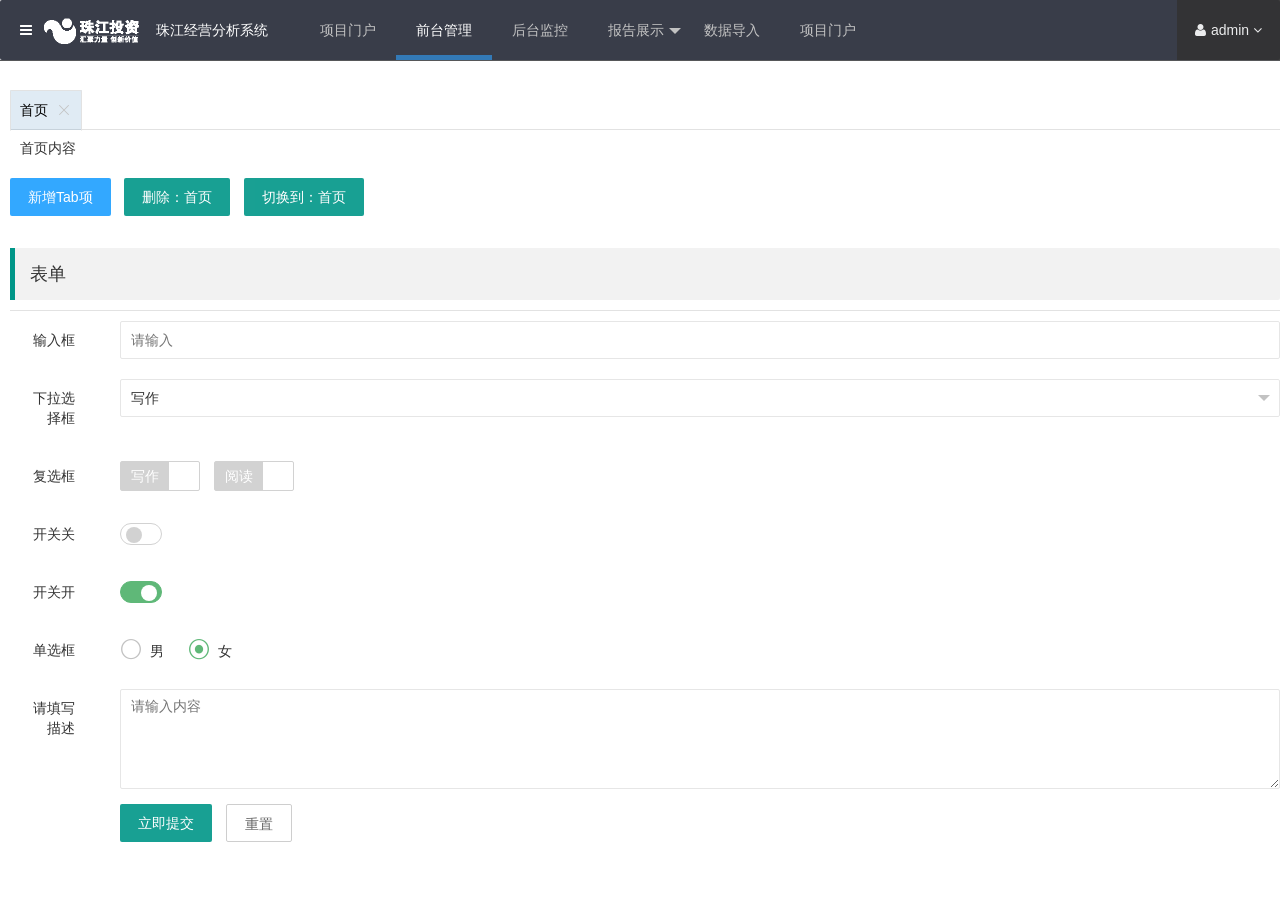
<file: index.html>
<!doctype html>
<html lang="">
  <head>
    <meta charset="utf-8">
    <meta name="description" content="">
    <meta name="viewport" content="width=device-width, initial-scale=1">
    <meta http-equiv="X-UA-Compatible" content="IE=edge">
    <meta name="renderer" content="webkit">
    <title>珠江经营分析系统</title>


    <link rel="stylesheet" href="css/iconfont.css">
    <link rel="stylesheet" href="css/bootstrap.min.css">
    <link rel="stylesheet" href="css/font-awesome.min.css">
    <link rel="stylesheet" href="css/layui.css">

   <!--  ifram通信脚本 -->
    <script src="scripts/layerSilica.js"></script>
    <!-- endbuild -->
    
    <!--[if IE 7]>
   <link rel="stylesheet" href="styles/font-awesome-ie7.min.css">
   <![endif]-->
   <!-- HTML5 shim and Respond.js for IE8 support of HTML5 elements and media queries -->
    <!--[if lt IE 9]>
      <script src="http://cdn.bootcss.com/html5shiv/3.7.0/html5shiv.js"></script>
      <script src="http://cdn.bootcss.com/respond.js/1.4.2/respond.min.js"></script>
    <![endif]-->
    
    <link rel="stylesheet" href="css/main.css">
    <link rel="stylesheet" href="css/style-responsive.css">
    <!-- endbuild -->
  </head>
  <body>
<section id="container">
  <header class="header black-bg">
            <!--logo start-->
            <div class="logo">
                <i class="icon-reorder"></i><img src="./images/logo.png" alt="">
                <span class="logo-info">珠江经营分析系统</span>
            </div>
            <!--logo end-->
            <!-- 主菜单区域 -->
            <div class="main-menu" >
              <ul class="layui-nav" lay-filter="top-nav">
                <li class="layui-nav-item"><a>项目门户</a></li>
                <li class="layui-nav-item layui-this"><a>前台管理</a></li>
                <li class="layui-nav-item"><a>后台监控</a></li>
                <li class="layui-nav-item">
                  <a href="javascript:;">报告展示</a>
                  <dl class="layui-nav-child"> <!-- 二级菜单 -->
                    <dd><a>目录</a></dd>
                    <dd><a>重点工作汇报</a></dd>
                    <dd><a>教医事业部及文化板块经营情况</a></dd>
                  </dl>
                </li>
                <li class="layui-nav-item"><a href="">数据导入</a></li>
                <li class="layui-nav-item"><a href="">项目门户</a></li>
              </ul>
            </div>
            <!-- 头部右侧 -->
            <div class="user-info-dropdown">
              <button type="button" class="layui-btn layui-btn-normal dropdown-toggle" id="dropdownMenu1" data-toggle="dropdown"><i class="icon-user"></i>admin
                  <span class="icon-angle-down"></span>
              </button>
              <ul class="dropdown-menu" role="menu" aria-labelledby="dropdownMenu1">
                  <li role="presentation">
                      <a role="menuitem" tabindex="-1" href="#">修改资料</a>
                  </li>
                  <li role="presentation">
                      <a role="menuitem" tabindex="-1" href="#">退出登陆</a>
                  </li>
              </ul>
            </div>

  </header>
  <aside>


<div class="layui-side layui-bg-black sidebar-menu" data-toleftflag="false">
  <!-- <div class="layui-side-scroll">
      
    <ul class="layui-nav layui-nav-tree site-demo-nav" lay-filter="left-nav">
    <li class="layui-nav-item layui-nav-itemed">
      <a class="javascript:;" href="javascript:;">开发工具<span class="layui-nav-more"></span></a>
      <dl class="layui-nav-child">
        <dd>
          <a href="" data-id="001">调试预览</a>
        </dd>
      </dl>
    </li>
    <li class="layui-nav-item layui-nav-itemed">
      <a class="javascript:;" href="javascript:;">基本元素<span class="layui-nav-more"></span></a>
      
      <dl class="layui-nav-child">
        <dd class="">
          <a href="/" data-id="066" >按钮组</a>
        </dd>
        <dd class="">
          <a data-id="010" href="">表单集合</a>
        </dd>
        <dd class="layui-this">
          <a data-id="0101" >导航与面包屑</a>
        </dd>
        <dd class="">
          <a href="" data-id="011">选项卡</a>
        </dd>
        <dd class="">
          <a href="" data-id="222" data-tagclick="false">进度条</a>
        </dd>
        <dd class="">
          <a href="" data-id="333" data-tagclick="false">折叠面板</a>
        </dd>
        <dd class="">
          <a href="/" data-id="00034">基本表格</a>
        </dd>
        <dd class="">
          <a href="" data-id="00035">简单辅助元素</a>
        </dd>
      </dl>
    </li>
    <li class="layui-nav-item layui-nav-itemed">
      <a class="javascript:;" href="javascript:;">组件示例<span class="layui-nav-more"></span></a>
      <dl class="layui-nav-child">
        <dd class="">
          <a href="" data-id="002">
            <i class="layui-icon" style="top: 3px;"></i><cite>弹出层</cite>
          </a>
        </dd>
         <dd class="">
          <a href="/">
            <i class="layui-icon" style="position: relative; top: 3px;"></i>
            <cite>即时通讯</cite>
          </a>
        </dd>
         <dd class="">
          <a href="/demo/laydate.html" data-id="003">
            <i class="layui-icon" style="top: 1px;"></i><cite>日期时间选择</cite>
          </a>
        </dd>
         <dd class="">
          <a data-id="003">
            <i class="layui-icon"></i><cite>多功能分页</cite>
          </a>
        </dd>
         <dd class="">
          <a href="" data-id="004">
            <i class="layui-icon"></i><cite>模板引擎</cite>
          </a>
        </dd>
         <dd class="">
          <a href="" data-id="005">
            <i class="layui-icon"></i>
            <cite>富文本编辑器</cite>
          </a>
        </dd>
         <dd class="">
          <a href="" data-id="006">
            <i class="layui-icon"></i>
            <cite>文件上传</cite>
          </a>
        </dd>
         <dd class="">
          <a href="" data-id="007">
            <i class="layui-icon"></i>
            <cite>树形菜单</cite>
          </a>
        </dd>
        <dd class="">
          <a href="" data-id="008">
            <i class="layui-icon"></i>
            <cite>工具块</cite>
          </a>
        </dd>
        <dd class="">
          <a href="" data-id="009">
            <i class="layui-icon"></i>
            <cite>流加载</cite>
          </a>
        </dd>
        <dd class="">
          <a href="" data-id="010">
            <i class="layui-icon" style="top: 1px;"></i>
            <cite>代码修饰器</cite>
          </a>
        </dd>
      </dl>
    </li>
    
    <li class="layui-nav-item" style="height: 30px; text-align: center"></li>
       <span class="layui-nav-bar" style="top: 107.5px; height: 0px; opacity: 0;"></span>
     </ul>
   </div> -->
 <iframe src="templates/frame_nav_left.html" frameborder="0" name="nav_left" id="nav_left"></iframe>  
</div>

  </aside>
  <div id="main-content" data-toleftflag="false">
    <div class="wrapper">
      <div class="row">
        <div class="main-chart">
            
            <div class="layui-tab" lay-filter="nav-tab-id" lay-allowclose="true">
              <ul class="layui-tab-title">
                <li class="layui-this" lay-id="11">首页</li>
              </ul>
              <div class="layui-tab-content">
                <div class="layui-tab-item layui-show">首页内容</div>
              </div>
            </div>
            <div class="site-demo-button" style="margin-bottom: 0;">
              <button class="layui-btn site-demo-active layui-btn-normal" data-type="tabAdd">新增Tab项</button>
              <button class="layui-btn site-demo-active " data-type="tabDelete" id="dele_id">删除：首页</button>
              <button class="layui-btn site-demo-active " data-type="tabChange">切换到：首页</button>
            </div>


            <!-- 表单 -->
            <br>
            <br>
            <blockquote class="layui-elem-quote">表单</blockquote>
            <hr>
            <form class="layui-form"> <!-- 提示：如果你不想用form，你可以换成div等任何一个普通元素 -->
              <div class="layui-form-item">
                <label class="layui-form-label">输入框</label>
                <div class="layui-input-block">
                  <input type="text" name="" placeholder="请输入" autocomplete="off" class="layui-input">
                </div>
              </div>
              <div class="layui-form-item">
                <label class="layui-form-label">下拉选择框</label>
                <div class="layui-input-block">
                  <select name="interest" lay-filter="aihao">
                    <option value="0">写作</option>
                    <option value="1">阅读</option>
                  </select>
                </div>
              </div>
              <div class="layui-form-item">
                <label class="layui-form-label">复选框</label>
                <div class="layui-input-block">
                  <input type="checkbox" name="like[write]" title="写作">
                  <input type="checkbox" name="like[read]" title="阅读">
                </div>
              </div>
              <div class="layui-form-item">
                <label class="layui-form-label">开关关</label>
                <div class="layui-input-block">
                  <input type="checkbox" lay-skin="switch">
                </div>
              </div>
              <div class="layui-form-item">
                <label class="layui-form-label">开关开</label>
                <div class="layui-input-block">
                  <input type="checkbox" checked lay-skin="switch">
                </div>
              </div>
              <div class="layui-form-item">
                <label class="layui-form-label">单选框</label>
                <div class="layui-input-block">
                  <input type="radio" name="sex" value="0" title="男">
                  <input type="radio" name="sex" value="1" title="女" checked>
                </div>
              </div>
              <div class="layui-form-item layui-form-text">
                <label class="layui-form-label">请填写描述</label>
                <div class="layui-input-block">
                  <textarea placeholder="请输入内容" class="layui-textarea"></textarea>
                </div>
              </div>
              <div class="layui-form-item">
                <div class="layui-input-block">
                  <button class="layui-btn" lay-submit lay-filter="*">立即提交</button>
                  <button type="reset" class="layui-btn layui-btn-primary">重置</button>
                </div>
              </div>
              <!-- 更多表单结构排版请移步文档左侧【页面元素-表单】一项阅览 -->

                        
        </div>
      </div>
    </div>
  </div>
</section>
  </body>
  <!-- build-->
  <script src="scripts/jquery.min.js"></script>
  <script src="scripts/bootstrap.min.js"></script>
  <script src="./layui.js"></script>
  <!-- <script src="./lay/dest/layui.all.js"></script> -->
  <script src="scripts/main.js"></script>
 
  <!-- build:js scripts/main.js -->
<!--   <script>
    layui.config({
      base: 'lay/modules/' ,//你的模块目录
      debug: true
    }).use('index'); //加载入口
</script>
</file>
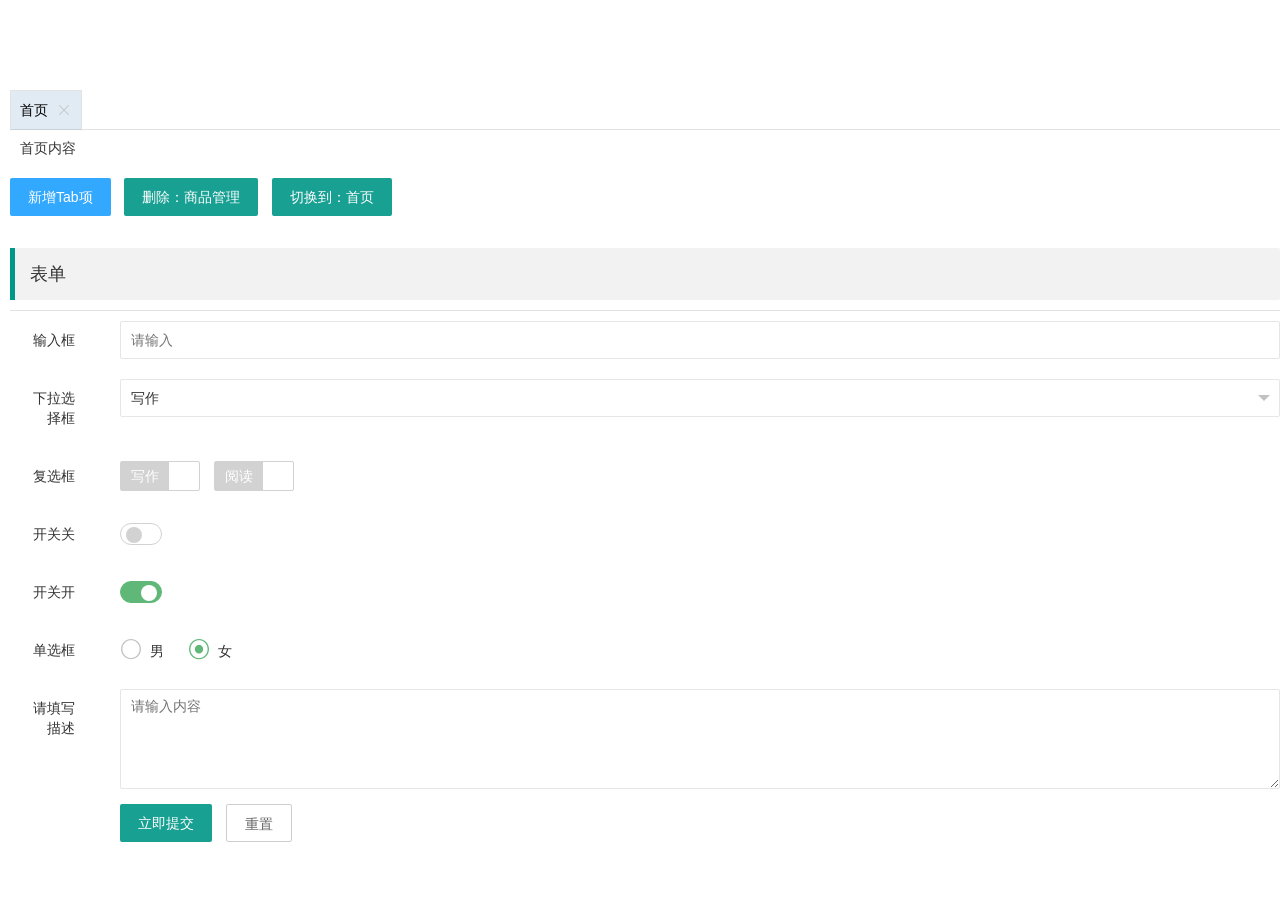
<file: templates/frame_content_right.html>
<!doctype html>
<html lang="">
  <head>
    <meta charset="utf-8">
    <meta name="description" content="">
    <meta name="viewport" content="width=device-width, initial-scale=1">
    <meta http-equiv="X-UA-Compatible" content="IE=edge">
    <meta name="renderer" content="webkit">
    <title>珠江经营分析系统</title>


    <link rel="stylesheet" href="../css/iconfont.css">
    <link rel="stylesheet" href="../css/bootstrap.min.css">
    <link rel="stylesheet" href="../css/font-awesome.min.css">
    <link rel="stylesheet" href="../css/layui.css">
    <!-- endbuild -->
    
    <!--[if IE 7]>
   <link rel="stylesheet" href="styles/font-awesome-ie7.min.css">
   <![endif]-->
   <!-- HTML5 shim and Respond.js for IE8 support of HTML5 elements and media queries -->
    <!--[if lt IE 9]>
      <script src="http://cdn.bootcss.com/html5shiv/3.7.0/html5shiv.js"></script>
      <script src="http://cdn.bootcss.com/respond.js/1.4.2/respond.min.js"></script>
    <![endif]-->
     <link rel="stylesheet" href="../css/style-responsive.css">
    <link rel="stylesheet" href="../css/main.css">
    <!-- endbuild -->
  </head>
  <body>
<div id="main-content">
    <div class="wrapper">
      <div class="row">
        <div class="main-chart">
            
            <div class="layui-tab" lay-filter="nav-tab-id" lay-allowclose="true">
              <ul class="layui-tab-title">
                <li class="layui-this" lay-id="11">首页</li>
              </ul>
              <div class="layui-tab-content">
                <div class="layui-tab-item layui-show">首页内容</div>
              </div>
            </div>
            <div class="site-demo-button" style="margin-bottom: 0;">
              <button class="layui-btn site-demo-active layui-btn-normal" data-type="tabAdd">新增Tab项</button>
              <button class="layui-btn site-demo-active " data-type="tabDelete" id="dele_id">删除：商品管理</button>
              <button class="layui-btn site-demo-active " data-type="tabChange">切换到：首页</button>
            </div>

            <!-- 表单 -->
            <br>
            <br>
            <blockquote class="layui-elem-quote">表单</blockquote>
            <hr>
            <form class="layui-form"> <!-- 提示：如果你不想用form，你可以换成div等任何一个普通元素 -->
              <div class="layui-form-item">
                <label class="layui-form-label">输入框</label>
                <div class="layui-input-block">
                  <input type="text" name="" placeholder="请输入" autocomplete="off" class="layui-input">
                </div>
              </div>
              <div class="layui-form-item">
                <label class="layui-form-label">下拉选择框</label>
                <div class="layui-input-block">
                  <select name="interest" lay-filter="aihao">
                    <option value="0">写作</option>
                    <option value="1">阅读</option>
                  </select>
                </div>
              </div>
              <div class="layui-form-item">
                <label class="layui-form-label">复选框</label>
                <div class="layui-input-block">
                  <input type="checkbox" name="like[write]" title="写作">
                  <input type="checkbox" name="like[read]" title="阅读">
                </div>
              </div>
              <div class="layui-form-item">
                <label class="layui-form-label">开关关</label>
                <div class="layui-input-block">
                  <input type="checkbox" lay-skin="switch">
                </div>
              </div>
              <div class="layui-form-item">
                <label class="layui-form-label">开关开</label>
                <div class="layui-input-block">
                  <input type="checkbox" checked lay-skin="switch">
                </div>
              </div>
              <div class="layui-form-item">
                <label class="layui-form-label">单选框</label>
                <div class="layui-input-block">
                  <input type="radio" name="sex" value="0" title="男">
                  <input type="radio" name="sex" value="1" title="女" checked>
                </div>
              </div>
              <div class="layui-form-item layui-form-text">
                <label class="layui-form-label">请填写描述</label>
                <div class="layui-input-block">
                  <textarea placeholder="请输入内容" class="layui-textarea"></textarea>
                </div>
              </div>
              <div class="layui-form-item">
                <div class="layui-input-block">
                  <button class="layui-btn" lay-submit lay-filter="*">立即提交</button>
                  <button type="reset" class="layui-btn layui-btn-primary">重置</button>
                </div>
              </div>
              <!-- 更多表单结构排版请移步文档左侧【页面元素-表单】一项阅览 -->
            </form>           
        </div>
      </div>
    </div>
  </div>
  </body>
  <!-- build-->
  <script src="../scripts/jquery.min.js"></script>
  <script src="../layui.js"></script>
<script src="../scripts/main.js"></script>
</file>
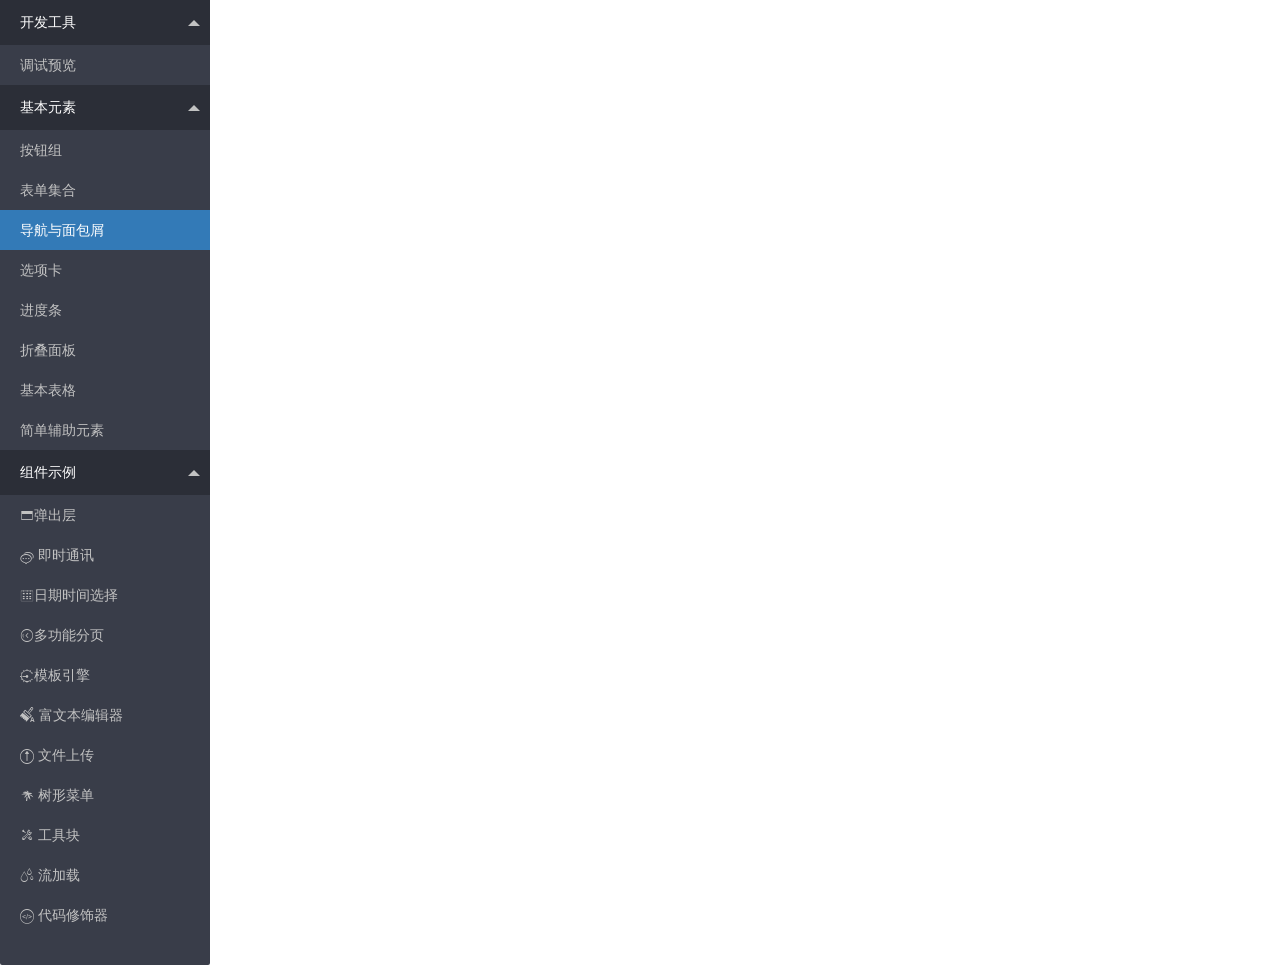
<file: templates/frame_nav_left.html>
<!doctype html>
<html lang="">
  <head>
    <meta charset="utf-8">
    <meta name="description" content="">
    <meta name="viewport" content="width=device-width, initial-scale=1">
    <meta http-equiv="X-UA-Compatible" content="IE=edge">
    <meta name="renderer" content="webkit">
    <title>珠江经营分析系统</title>


    <link rel="stylesheet" href="../css/iconfont.css">
    <link rel="stylesheet" href="../css/bootstrap.min.css">
    <link rel="stylesheet" href="../css/font-awesome.min.css">
    <link rel="stylesheet" href="../css/layui.css">
    <!-- endbuild -->
    
    <!--[if IE 7]>
   <link rel="stylesheet" href="styles/font-awesome-ie7.min.css">
   <![endif]-->
   <!-- HTML5 shim and Respond.js for IE8 support of HTML5 elements and media queries -->
    <!--[if lt IE 9]>
      <script src="http://cdn.bootcss.com/html5shiv/3.7.0/html5shiv.js"></script>
      <script src="http://cdn.bootcss.com/respond.js/1.4.2/respond.min.js"></script>
    <![endif]-->
     <link rel="stylesheet" href="../css/style-responsive.css">
    <link rel="stylesheet" href="../css/main.css">
    <!-- endbuild -->
  </head>
  <body>

    <div class="layui-side-scroll">
      
    <ul class="layui-nav layui-nav-tree site-demo-nav" lay-filter="left-nav">
  
    <li class="layui-nav-item layui-nav-itemed">
      <a class="javascript:;" href="javascript:;">开发工具<span class="layui-nav-more"></span></a>
      <dl class="layui-nav-child">
        <dd>
          <a href="" data-id="001">调试预览</a>
        </dd>
      </dl>
    </li>
  
  <li class="layui-nav-item layui-nav-itemed">
    <a class="javascript:;" href="javascript:;">基本元素<span class="layui-nav-more"></span></a>
    
    <dl class="layui-nav-child">
      <dd class="">
        <a href="" data-id="066" >按钮组</a>
      </dd>
      <dd class="">
        <a data-id="010" href="">表单集合</a>
      </dd>
      <dd class="layui-this">
        <a data-id="0101" >导航与面包屑</a>
      </dd>
      <dd class="">
        <a href="" data-id="011">选项卡</a>
      </dd>
      <dd class="">
        <a href="" data-id="222" data-tagclick="false">进度条</a>
      </dd>
      <dd class="">
        <a href="" data-id="333" data-tagclick="false">折叠面板</a>
      </dd>
      <dd class="">
        <a href="/" data-id="00034">基本表格</a>
      </dd>
      <dd class="">
        <a href="" data-id="00035">简单辅助元素</a>
      </dd>
    </dl>
  </li>
  
  <li class="layui-nav-item layui-nav-itemed">
    <a class="javascript:;" href="javascript:;">组件示例<span class="layui-nav-more"></span></a>
    <dl class="layui-nav-child">
      <dd class="">
        <a href="" data-id="002">
          <i class="layui-icon" style="top: 3px;"></i><cite>弹出层</cite>
        </a>
      </dd>
       <dd class="">
        <a href="/">
          <i class="layui-icon" style="position: relative; top: 3px;"></i>
          <cite>即时通讯</cite>
        </a>
      </dd>
       <dd class="">
        <a href="/demo/laydate.html" data-id="003">
          <i class="layui-icon" style="top: 1px;"></i><cite>日期时间选择</cite>
        </a>
      </dd>
       <dd class="">
        <a data-id="003">
          <i class="layui-icon"></i><cite>多功能分页</cite>
        </a>
      </dd>
       <dd class="">
        <a href="" data-id="004">
          <i class="layui-icon"></i><cite>模板引擎</cite>
        </a>
      </dd>
       <dd class="">
        <a href="" data-id="005">
          <i class="layui-icon"></i>
          <cite>富文本编辑器</cite>
        </a>
      </dd>
       <dd class="">
        <a href="" data-id="006">
          <i class="layui-icon"></i>
          <cite>文件上传</cite>
        </a>
      </dd>
       <dd class="">
        <a href="" data-id="007">
          <i class="layui-icon"></i>
          <cite>树形菜单</cite>
        </a>
      </dd>
      <dd class="">
        <a href="" data-id="008">
          <i class="layui-icon"></i>
          <cite>工具块</cite>
        </a>
      </dd>
      <dd class="">
        <a href="" data-id="009">
          <i class="layui-icon"></i>
          <cite>流加载</cite>
        </a>
      </dd>
      <dd class="">
        <a href="" data-id="010">
          <i class="layui-icon" style="top: 1px;"></i>
          <cite>代码修饰器</cite>
        </a>
      </dd>
    </dl>
  </li>
  
  <li class="layui-nav-item" style="height: 30px; text-align: center"></li>
     <span class="layui-nav-bar" style="top: 107.5px; height: 0px; opacity: 0;"></span>
   </ul>

    </div>


  </body>
  <!-- build-->
  <script src="../layui.js"></script>
  <script src="../lay/dest/layui.all.js"></script>
<!--   <script src="../scripts/main.js"></script> -->
</file>
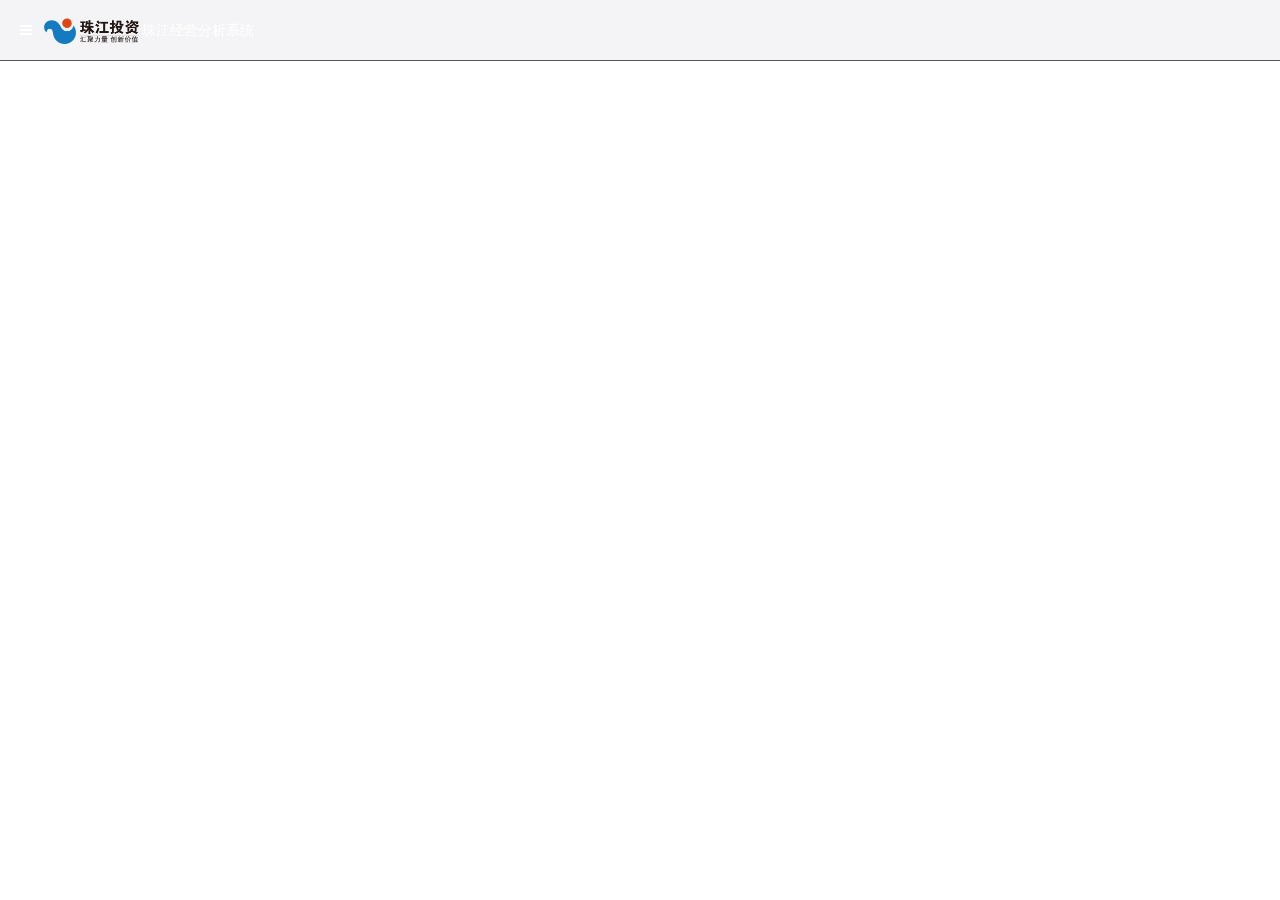
<file: templates/frame_top.html>
<!doctype html>
<html lang="">
  <head>
    <meta charset="utf-8">
    <meta name="description" content="">
    <meta name="viewport" content="width=device-width, initial-scale=1">
    <meta http-equiv="X-UA-Compatible" content="IE=edge">
    <meta name="renderer" content="webkit">
    <title>珠江经营分析系统</title>


    <link rel="stylesheet" href="../css/iconfont.css">
    <link rel="stylesheet" href="../css/bootstrap.min.css">
    <link rel="stylesheet" href="../css/font-awesome.min.css">
    <link rel="stylesheet" href="../css/layui.css">
    <!-- endbuild -->
    
    <!--[if IE 7]>
   <link rel="stylesheet" href="styles/font-awesome-ie7.min.css">
   <![endif]-->
   <!-- HTML5 shim and Respond.js for IE8 support of HTML5 elements and media queries -->
    <!--[if lt IE 9]>
      <script src="http://cdn.bootcss.com/html5shiv/3.7.0/html5shiv.js"></script>
      <script src="http://cdn.bootcss.com/respond.js/1.4.2/respond.min.js"></script>
    <![endif]-->
     <link rel="stylesheet" href="../css/style-responsive.css">
    <link rel="stylesheet" href="../css/main.css">
    <!-- endbuild -->
  </head>
  <body>
<header class="header black-bg">
        <!--logo start-->
        <div class="logo"><i class="icon-reorder"></i><img src="../images/logo.gif" alt=""><span>珠江经营分析系统</span></div>
        <!--logo end-->
</header>
  </body>
  <!-- build-->
  <script src="../scripts/jquery.min.js"></script>
  <script src="../layui.js"></script>
  <!-- <script src="./lay/dest/layui.all.js"></script> -->
  <script src="../scripts/main.js"></script>
</file>
<file: css/iconfont.css>
@font-face {font-family: "iconfont";
  src: url('../font/iconfont.eot?t=1484274216670'); /* IE9*/
  src: url('../font/iconfont.eot?t=1484274216670#iefix') format('embedded-opentype'), /* IE6-IE8 */
  url('../font/iconfont.woff?t=1484274216670') format('woff'), /* chrome, firefox */
  url('../font/iconfont.ttf?t=1484274216670') format('truetype'), /* chrome, firefox, opera, Safari, Android, iOS 4.2+*/
  url('../font/iconfont.svg?t=1484274216670#iconfont') format('svg'); /* iOS 4.1- */
}

.iconfont {
  font-family:"iconfont" !important;
  font-size:16px;
  font-style:normal;
  -webkit-font-smoothing: antialiased;
  -moz-osx-font-smoothing: grayscale;
}

.icon-guanyuabout:before { content: "\e606"; }

.icon-zinvjiaoyu:before { content: "\e6bd"; }

.icon-icon11:before { content: "\e683"; }

.icon-hr:before { content: "\e612"; }

.icon-xinzeng:before { content: "\e6e1"; }

.icon-icon2:before { content: "\e61b"; }

.icon-shanchu:before { content: "\e65d"; }

.icon-txl:before { content: "\e625"; }

.icon-grxx:before { content: "\e61d"; }

.icon-hudongjiaoliu:before { content: "\e605"; }

.icon-xiaoxi:before { content: "\e681"; }

.icon-sousuo:before { content: "\e62d"; }

.icon-wodericheng:before { content: "\e665"; }

.icon-waiqin:before { content: "\e676"; }

.icon-xiugai:before { content: "\e611"; }

.icon-mima:before { content: "\e654"; }

.icon-bangzhu:before { content: "\e62f"; }

.icon-peixunxiangmu:before { content: "\e719"; }

.icon-licai:before { content: "\e652"; }

.icon-wodezhuomian:before { content: "\e62e"; }

.icon-beiwanglu:before { content: "\e626"; }

.icon-jiankang:before { content: "\e616"; }

.icon-chakan:before { content: "\e602"; }

.icon-shixiang:before { content: "\e65a"; }

.icon-iconshenpiliucheng:before { content: "\e656"; }

.icon-suoyoukehu:before { content: "\e6a9"; }

.icon-yingyongzhongxin:before { content: "\e7ca"; }

.icon-xiangmuguanli-copy:before { content: "\e600"; }

.icon-tubiao11:before { content: "\e615"; }

.icon-chakan1:before { content: "\e64c"; }

.icon-wannianli:before { content: "\e69e"; }

.icon-caiwuguanli:before { content: "\e63d"; }

.icon-yunweishenji:before { content: "\e60e"; }

.icon-zhishi:before { content: "\e630"; }

.icon-gongzuo1:before { content: "\e623"; }

.icon-wodexiezuo_intouch:before { content: "\e692"; }

.icon-xiangmuguanli:before { content: "\e610"; }
</file>
<file: css/layui.css>
/** layui-v1.0.9_rls MIT License By http://www.layui.com */
 .layui-laypage a,a{text-decoration:none}.layui-btn,.layui-inline,img{vertical-align:middle}.layui-btn,.layui-unselect{-webkit-user-select:none;-ms-user-select:none;-moz-user-select:none}.layui-btn,.layui-tree li i,.layui-unselect{-moz-user-select:none}blockquote,body,button,dd,div,dl,dt,form,h1,h2,h3,h4,h5,h6,input,li,ol,p,pre,td,textarea,th,ul{margin:0;padding:0;-webkit-tap-highlight-color:rgba(0,0,0,0)}a:active,a:hover{outline:0}img{display:inline-block;border:none}li{list-style:none}table{border-collapse:collapse;border-spacing:0}h1,h2,h3{font-size:14px;font-weight:400}h4,h5,h6{font-size:100%;font-weight:400}button,input,optgroup,option,select,textarea{font-family:inherit;font-size:inherit;font-style:inherit;font-weight:inherit;outline:0}pre{white-space:pre-wrap;white-space:-moz-pre-wrap;white-space:-pre-wrap;white-space:-o-pre-wrap;word-wrap:break-word}::-webkit-scrollbar{width:10px;height:10px}::-webkit-scrollbar-button:vertical{display:none}::-webkit-scrollbar-corner,::-webkit-scrollbar-track{background-color:#e2e2e2}::-webkit-scrollbar-thumb{border-radius:0;background-color:rgba(0,0,0,.3)}::-webkit-scrollbar-thumb:vertical:hover{background-color:rgba(0,0,0,.35)}::-webkit-scrollbar-thumb:vertical:active{background-color:rgba(0,0,0,.38)}@font-face{font-family:layui-icon;src:url(../font/iconfont.eot?v=1.0.9);src:url(../font/iconfont.eot?v=1.0.9#iefix) format('embedded-opentype'),url(../font/iconfont.svg?v=1.0.9#iconfont) format('svg'),url(../font/iconfont.woff?v=1.0.9) format('woff'),url(../font/iconfont.ttf?v=1.0.9) format('truetype')}.layui-icon{font-family:layui-icon!important;font-size:16px;font-style:normal;-webkit-font-smoothing:antialiased;-moz-osx-font-smoothing:grayscale}body{line-height:24px;font:14px Helvetica Neue,Helvetica,PingFang SC,\5FAE\8F6F\96C5\9ED1,Tahoma,Arial,sans-serif}hr{height:1px;margin:10px 0;border:0;background-color:#e2e2e2;clear:both}a{color:#333}a:hover{color:#777}a cite{font-style:normal;*cursor:pointer}.layui-box,.layui-box *{-webkit-box-sizing:content-box!important;-moz-box-sizing:content-box!important;box-sizing:content-box!important}.layui-border-box,.layui-border-box *{-webkit-box-sizing:border-box!important;-moz-box-sizing:border-box!important;box-sizing:border-box!important}.layui-clear{clear:both;*zoom:1}.layui-clear:after{content:'\20';clear:both;*zoom:1;display:block;height:0}.layui-inline{position:relative;display:inline-block;*display:inline;*zoom:1}.layui-edge{position:absolute;width:0;height:0;border-style:dashed;border-color:transparent;overflow:hidden}.layui-elip{text-overflow:ellipsis;overflow:hidden;white-space:nowrap}.layui-disabled,.layui-disabled:hover{color:#d2d2d2!important;cursor:not-allowed!important}.layui-circle{border-radius:100%}.layui-show{display:block!important}.layui-hide{display:none!important}.layui-main{position:relative;width:1140px;margin:0 auto}.layui-header{position:relative;z-index:1000;height:60px}.layui-header a:hover{transition:all .5s;-webkit-transition:all .5s}.layui-side{position:fixed;top:0;bottom:0;z-index:999;width:200px;overflow-x:hidden}.layui-side-scroll{width:220px;height:100%;overflow-x:hidden}.layui-body{position:absolute;left:200px;right:0;top:0;bottom:0;z-index:998;width:auto;overflow:hidden;overflow-y:auto;-webkit-box-sizing:border-box;-moz-box-sizing:border-box;box-sizing:border-box}.layui-layout-admin .layui-header{background-color:#23262E}.layui-layout-admin .layui-side{top:60px;width:200px;overflow-x:hidden}.layui-layout-admin .layui-body{top:60px;bottom:44px}.layui-layout-admin .layui-main{width:auto;margin:0 15px}.layui-layout-admin .layui-footer{position:fixed;left:200px;right:0;bottom:0;height:44px;background-color:#eee}.layui-btn,.layui-input,.layui-select,.layui-textarea,.layui-upload-button{outline:0;-webkit-transition:border-color .3s cubic-bezier(.65,.05,.35,.5);transition:border-color .3s cubic-bezier(.65,.05,.35,.5);-webkit-box-sizing:border-box!important;-moz-box-sizing:border-box!important;box-sizing:border-box!important}.layui-elem-quote{margin-bottom:10px;padding:15px;line-height:22px;border-left:5px solid #009688;border-radius:0 2px 2px 0;background-color:#f2f2f2}.layui-quote-nm{border-color:#e2e2e2;border-style:solid;border-width:1px 1px 1px 5px;background:0 0}.layui-elem-field{margin-bottom:10px;padding:0;border:1px solid #e2e2e2}.layui-elem-field legend{margin-left:20px;padding:0 10px;font-size:20px;font-weight:300}.layui-field-title{margin:10px 0 20px;border:none;border-top:1px solid #e2e2e2}.layui-field-box{padding:10px 15px}.layui-field-title .layui-field-box{padding:10px 0}.layui-progress{position:relative;height:6px;border-radius:20px;background-color:#e2e2e2}.layui-progress-bar{position:absolute;width:0;max-width:100%;height:6px;border-radius:20px;text-align:right;background-color:#5FB878;transition:all .3s;-webkit-transition:all .3s}.layui-progress-big,.layui-progress-big .layui-progress-bar{height:18px;line-height:18px}.layui-progress-text{position:relative;top:-18px;line-height:18px;font-size:12px;color:#666}.layui-progress-big .layui-progress-text{position:static;padding:0 10px;color:#fff}.layui-collapse{border:1px solid #e2e2e2;border-radius:2px}.layui-colla-item{border-top:1px solid #e2e2e2}.layui-colla-item:first-child{border-top:none}.layui-colla-title{position:relative;height:42px;line-height:42px;padding:0 15px 0 35px;color:#333;background-color:#f2f2f2;cursor:pointer}.layui-colla-content{display:none;padding:10px 15px;line-height:22px;border-top:1px solid #e2e2e2;color:#666}.layui-colla-icon{position:absolute;left:15px;top:0;font-size:14px}.layui-bg-red{background-color:#FF5722}.layui-bg-orange{background-color:#F7B824}.layui-bg-green{background-color:#009688}.layui-bg-cyan{background-color:#2F4056}.layui-bg-blue{background-color:#1E9FFF}.layui-bg-black{background-color:#393D49}.layui-bg-gray{background-color:#eee}.layui-word-aux{font-size:12px;color:#999;padding:0 5px}.layui-btn{display:inline-block;height:38px;line-height:38px;padding:0 18px;background-color:#009688;color:#fff;white-space:nowrap;text-align:center;font-size:14px;border:none;border-radius:2px;cursor:pointer;opacity:.9;filter:alpha(opacity=90)}.layui-btn:hover{opacity:.8;filter:alpha(opacity=80);color:#fff}.layui-btn:active{opacity:1;filter:alpha(opacity=100)}.layui-btn+.layui-btn{margin-left:10px}.layui-btn-radius{border-radius:100px}.layui-btn .layui-icon{font-size:18px;vertical-align:bottom}.layui-btn-primary{border:1px solid #C9C9C9;background-color:#fff;color:#555}.layui-btn-primary:hover{border-color:#009688;color:#333}.layui-btn-normal{background-color:#1E9FFF}.layui-btn-warm{background-color:#F7B824}.layui-btn-danger{background-color:#FF5722}.layui-btn-disabled,.layui-btn-disabled:active,.layui-btn-disabled:hover{border:1px solid #e6e6e6;background-color:#FBFBFB;color:#C9C9C9;cursor:not-allowed;opacity:1}.layui-btn-big{height:44px;line-height:44px;padding:0 25px;font-size:16px}.layui-btn-small{height:30px;line-height:30px;padding:0 10px;font-size:12px}.layui-btn-small i{font-size:16px!important}.layui-btn-mini{height:22px;line-height:22px;padding:0 5px;font-size:12px}.layui-btn-mini i{font-size:14px!important}.layui-btn-group{display:inline-block;vertical-align:middle;font-size:0}.layui-btn-group .layui-btn{margin-left:0!important;margin-right:0!important;border-left:1px solid rgba(255,255,255,.5);border-radius:0}.layui-btn-group .layui-btn-primary{border-left:none}.layui-btn-group .layui-btn-primary:hover{border-color:#C9C9C9;color:#009688}.layui-btn-group .layui-btn:first-child{border-left:none;border-radius:2px 0 0 2px}.layui-btn-group .layui-btn-primary:first-child{border-left:1px solid #c9c9c9}.layui-btn-group .layui-btn:last-child{border-radius:0 2px 2px 0}.layui-btn-group .layui-btn+.layui-btn{margin-left:0}.layui-btn-group+.layui-btn-group{margin-left:10px}.layui-input,.layui-select,.layui-textarea{height:38px;line-height:38px;line-height:36px\9;border:1px solid #e6e6e6;background-color:#fff;border-radius:2px}.layui-form-label,.layui-form-mid,.layui-textarea{line-height:20px;position:relative}.layui-input,.layui-textarea{display:block;width:100%;padding-left:10px}.layui-input:hover,.layui-textarea:hover{border-color:#D2D2D2!important}.layui-input:focus,.layui-textarea:focus{border-color:#C9C9C9!important}.layui-textarea{min-height:100px;height:auto;padding:6px 10px;resize:vertical}.layui-select{padding:0 10px}.layui-form input[type=checkbox],.layui-form input[type=radio],.layui-form select{display:none}.layui-form-item{margin-bottom:15px;clear:both;*zoom:1}.layui-form-item:after{content:'\20';clear:both;*zoom:1;display:block;height:0}.layui-form-label{float:left;display:block;padding:9px 15px;width:80px;font-weight:400;text-align:right}.layui-form-item .layui-inline{margin-bottom:5px;margin-right:10px}.layui-input-block,.layui-input-inline{position:relative}.layui-input-block{margin-left:110px;min-height:36px}.layui-input-inline{display:inline-block;vertical-align:middle}.layui-form-item .layui-input-inline{float:left;width:190px;margin-right:10px}.layui-form-text .layui-input-inline{width:auto}.layui-form-mid{float:left;display:block;padding:8px 0;margin-right:10px}.layui-form-danger+.layui-form-select .layui-input,.layui-form-danger:focus{border:1px solid #FF5722!important}.layui-form-select{position:relative}.layui-form-select .layui-input{padding-right:30px;cursor:pointer}.layui-form-select .layui-edge{position:absolute;right:10px;top:50%;margin-top:-3px;cursor:pointer;border-width:6px;border-top-color:#c2c2c2;border-top-style:solid;transition:all .3s;-webkit-transition:all .3s}.layui-form-select dl{display:none;position:absolute;left:0;top:42px;padding:5px 0;z-index:999;min-width:100%;border:1px solid #d2d2d2;max-height:300px;overflow-y:auto;background-color:#fff;border-radius:2px;box-shadow:0 2px 4px rgba(0,0,0,.12);box-sizing:border-box}.layui-form-select dl dd,.layui-form-select dl dt{padding:0 10px;line-height:36px;white-space:nowrap;overflow:hidden;text-overflow:ellipsis}.layui-form-select dl dt{font-size:12px;color:#999}.layui-form-select dl dd{cursor:pointer}.layui-form-select dl dd:hover{background-color:#f2f2f2}.layui-form-select .layui-select-group dd{padding-left:20px}.layui-form-select dl dd.layui-this{background-color:#5FB878;color:#fff}.layui-form-checkbox,.layui-form-select dl dd.layui-disabled{background-color:#fff}.layui-form-selected dl{display:block}.layui-form-checkbox,.layui-form-checkbox *,.layui-form-radio,.layui-form-radio *,.layui-form-switch{display:inline-block;vertical-align:middle}.layui-form-selected .layui-edge{margin-top:-9px;-webkit-transform:rotate(180deg);transform:rotate(180deg);margin-top:-3px\9}:root .layui-form-selected .layui-edge{margin-top:-9px\0/IE9}.layui-select-none{margin:5px 0;text-align:center;color:#999}.layui-select-disabled .layui-disabled{border-color:#eee!important}.layui-select-disabled .layui-edge{border-top-color:#d2d2d2}.layui-form-checkbox{position:relative;height:30px;line-height:28px;margin-right:10px;padding-right:30px;border:1px solid #d2d2d2;cursor:pointer;font-size:0;border-radius:2px;-webkit-transition:.1s linear;transition:.1s linear;box-sizing:border-box!important}.layui-form-checkbox:hover{border:1px solid #c2c2c2}.layui-form-checkbox span{padding:0 10px;height:100%;font-size:14px;background-color:#d2d2d2;color:#fff;overflow:hidden;white-space:nowrap;text-overflow:ellipsis}.layui-form-checkbox:hover span{background-color:#c2c2c2}.layui-form-checkbox i{position:absolute;right:0;width:30px;color:#fff;font-size:20px;text-align:center}.layui-form-checkbox:hover i{color:#c2c2c2}.layui-form-checked,.layui-form-checked:hover{border-color:#5FB878}.layui-form-checked span,.layui-form-checked:hover span{background-color:#5FB878}.layui-form-checked i,.layui-form-checked:hover i{color:#5FB878}.layui-form-item .layui-form-checkbox{margin-top:4px}.layui-form-checkbox[lay-skin=primary]{height:auto!important;line-height:normal!important;border:none!important;margin-right:0;padding-right:0;background:0 0}.layui-form-checkbox[lay-skin=primary] span{float:right;padding-right:15px;line-height:18px;background:0 0;color:#666}.layui-form-checkbox[lay-skin=primary] i{position:relative;top:0;width:16px;line-height:16px;border:1px solid #d2d2d2;font-size:12px;border-radius:2px;background-color:#fff;-webkit-transition:.1s linear;transition:.1s linear}.layui-form-checkbox[lay-skin=primary]:hover i{border-color:#5FB878;color:#fff}.layui-form-checked[lay-skin=primary] i{border-color:#5FB878;background-color:#5FB878;color:#fff}.layui-checkbox-disbaled[lay-skin=primary] span{background:0 0!important}.layui-checkbox-disbaled[lay-skin=primary]:hover i{border-color:#d2d2d2}.layui-form-item .layui-form-checkbox[lay-skin=primary]{margin-top:10px}.layui-form-switch{position:relative;height:22px;line-height:22px;width:42px;padding:0 5px;margin-top:8px;border:1px solid #d2d2d2;border-radius:20px;cursor:pointer;background-color:#fff;-webkit-transition:.1s linear;transition:.1s linear}.layui-form-switch i{position:absolute;left:5px;top:3px;width:16px;height:16px;border-radius:20px;background-color:#d2d2d2;-webkit-transition:.1s linear;transition:.1s linear}.layui-form-switch em{position:absolute;right:5px;top:0;width:25px;padding:0!important;text-align:center!important;color:#999!important;font-style:normal!important;font-size:12px}.layui-form-onswitch{border-color:#5FB878;background-color:#5FB878}.layui-form-onswitch i{left:32px;background-color:#fff}.layui-form-onswitch em{left:5px;right:auto;color:#fff!important}.layui-checkbox-disbaled{border-color:#e2e2e2!important}.layui-checkbox-disbaled span{background-color:#e2e2e2!important}.layui-checkbox-disbaled:hover i{color:#fff!important}.layui-form-radio{line-height:28px;margin:6px 10px 0 0;padding-right:10px;cursor:pointer;font-size:0}.layui-form-radio i{margin-right:8px;font-size:22px;color:#c2c2c2}.layui-form-radio span{font-size:14px}.layui-form-radio i:hover,.layui-form-radioed i{color:#5FB878}.layui-radio-disbaled i{color:#e2e2e2!important}.layui-form-pane .layui-form-label{width:110px;padding:8px 15px;height:38px;line-height:20px;border:1px solid #e6e6e6;border-radius:2px 0 0 2px;text-align:center;background-color:#FBFBFB;overflow:hidden;white-space:nowrap;text-overflow:ellipsis;-webkit-box-sizing:border-box!important;-moz-box-sizing:border-box!important;box-sizing:border-box!important}.layui-form-pane .layui-input-inline{margin-left:-1px}.layui-form-pane .layui-input-block{margin-left:110px;left:-1px}.layui-form-pane .layui-input{border-radius:0 2px 2px 0}.layui-form-pane .layui-form-text .layui-form-label{float:none;width:100%;border-right:1px solid #e6e6e6;border-radius:2px;-webkit-box-sizing:border-box!important;-moz-box-sizing:border-box!important;box-sizing:border-box!important;text-align:left}.layui-laypage button,.layui-laypage input,.layui-nav{-webkit-box-sizing:border-box!important;-moz-box-sizing:border-box!important}.layui-form-pane .layui-form-text .layui-input-inline{display:block;margin:0;top:-1px;clear:both}.layui-form-pane .layui-form-text .layui-input-block{margin:0;left:0;top:-1px}.layui-form-pane .layui-form-text .layui-textarea{min-height:100px;border-radius:0 0 2px 2px}.layui-form-pane .layui-form-checkbox{margin:4px 0 4px 10px}.layui-form-pane .layui-form-radio,.layui-form-pane .layui-form-switch{margin-top:6px;margin-left:10px}.layui-form-pane .layui-form-item[pane]{position:relative;border:1px solid #e6e6e6}.layui-form-pane .layui-form-item[pane] .layui-form-label{position:absolute;left:0;top:0;height:100%;border-width:0 1px 0 0}.layui-form-pane .layui-form-item[pane] .layui-input-inline{margin-left:110px}.layui-layedit{border:1px solid #d2d2d2;border-radius:2px}.layui-layedit-tool{padding:3px 5px;border-bottom:1px solid #e2e2e2;font-size:0}.layedit-tool-fixed{position:fixed;top:0;border-top:1px solid #e2e2e2}.layui-layedit-tool .layedit-tool-mid,.layui-layedit-tool .layui-icon{display:inline-block;vertical-align:middle;text-align:center;font-size:14px}.layui-layedit-tool .layui-icon{position:relative;width:32px;height:30px;line-height:30px;margin:3px 5px;color:#777;cursor:pointer;border-radius:2px}.layui-layedit-tool .layui-icon:hover{color:#393D49}.layui-layedit-tool .layui-icon:active{color:#000}.layui-layedit-tool .layedit-tool-active{background-color:#e2e2e2;color:#000}.layui-layedit-tool .layui-disabled,.layui-layedit-tool .layui-disabled:hover{color:#d2d2d2;cursor:not-allowed}.layui-layedit-tool .layedit-tool-mid{width:1px;height:18px;margin:0 10px;background-color:#d2d2d2}.layedit-tool-html{width:50px!important;font-size:30px!important}.layedit-tool-b,.layedit-tool-code,.layedit-tool-help{font-size:16px!important}.layedit-tool-d,.layedit-tool-face,.layedit-tool-image,.layedit-tool-unlink{font-size:18px!important}.layedit-tool-image input{position:absolute;font-size:0;left:0;top:0;width:100%;height:100%;opacity:.01;filter:Alpha(opacity=1);cursor:pointer}.layui-layedit-iframe iframe{display:block;width:100%}#LAY_layedit_code{overflow:hidden}.layui-table{width:100%;margin:10px 0;background-color:#fff}.layui-table tr{transition:all .3s;-webkit-transition:all .3s}.layui-table thead tr{background-color:#f2f2f2}.layui-table th{text-align:left}.layui-table td,.layui-table th{padding:9px 15px;min-height:20px;line-height:20px;border:1px solid #e2e2e2;font-size:14px}.layui-table tr:hover,.layui-table[lay-even] tr:nth-child(even){background-color:#f8f8f8}.layui-table[lay-skin=line],.layui-table[lay-skin=row]{border:1px solid #e2e2e2}.layui-table[lay-skin=line] td,.layui-table[lay-skin=line] th{border:none;border-bottom:1px solid #e2e2e2}.layui-table[lay-skin=row] td,.layui-table[lay-skin=row] th{border:none;border-right:1px solid #e2e2e2}.layui-table[lay-skin=nob] td,.layui-table[lay-skin=nob] th{border:none}.layui-upload-button{position:relative;display:inline-block;vertical-align:middle;min-width:60px;height:38px;line-height:38px;border:1px solid #DFDFDF;border-radius:2px;overflow:hidden;background-color:#fff;color:#666}.layui-upload-button:hover{border:1px solid #aaa;color:#333}.layui-upload-button:active{border:1px solid #4CAF50;color:#000}.layui-upload-button input,.layui-upload-file{opacity:.01;filter:Alpha(opacity=1);cursor:pointer}.layui-upload-button input{position:absolute;left:0;top:0;z-index:10;font-size:100px;width:100%;height:100%}.layui-upload-icon{display:block;margin:0 15px;text-align:center}.layui-upload-icon i{margin-right:5px;vertical-align:top;font-size:20px;color:#5FB878}.layui-upload-iframe{position:absolute;width:0;height:0;border:0;visibility:hidden}.layui-upload-enter{border:1px solid #009E94;background-color:#009E94;color:#fff;-webkit-transform:scale(1.1);transform:scale(1.1)}.layui-upload-enter .layui-upload-icon,.layui-upload-enter .layui-upload-icon i{color:#fff}.layui-flow-more{margin:10px 0;text-align:center;color:#999;font-size:14px}.layui-flow-more a{height:32px;line-height:32px}.layui-flow-more a *{display:inline-block;vertical-align:top}.layui-flow-more a cite{padding:0 20px;border-radius:3px;background-color:#eee;color:#333;font-style:normal}.layui-flow-more a cite:hover{opacity:.8}.layui-flow-more a i{font-size:30px;color:#737383}.layui-laypage{display:inline-block;*display:inline;*zoom:1;vertical-align:middle;margin:10px 0;font-size:0}.layui-laypage>:first-child,.layui-laypage>:first-child em{border-radius:2px 0 0 2px}.layui-laypage>:last-child,.layui-laypage>:last-child em{border-radius:0 2px 2px 0}.layui-laypage a,.layui-laypage span{display:inline-block;*display:inline;*zoom:1;vertical-align:middle;padding:0 15px;border:1px solid #e2e2e2;height:28px;line-height:28px;margin:0 -1px 5px 0;background-color:#fff;color:#333;font-size:12px}.layui-laypage em{font-style:normal}.layui-laypage span{color:#999;font-weight:700}.layui-laypage .layui-laypage-curr{position:relative}.layui-laypage .layui-laypage-curr em{position:relative;color:#fff;font-weight:400}.layui-laypage .layui-laypage-curr .layui-laypage-em{position:absolute;left:-1px;top:-1px;padding:1px;width:100%;height:100%;background-color:#009688}.layui-laypage-em{border-radius:2px}.layui-laypage-next em,.layui-laypage-prev em{font-family:Sim sun;font-size:16px}.layui-laypage .layui-laypage-total{height:30px;line-height:30px;margin-left:1px;border:none;font-weight:400}.layui-laypage button,.layui-laypage input{height:30px;line-height:30px;border:1px solid #e2e2e2;border-radius:2px;vertical-align:top;background-color:#fff;box-sizing:border-box!important}.layui-laypage input{width:50px;margin:0 5px;text-align:center}.layui-laypage button{margin-left:5px;padding:0 15px;cursor:pointer}.layui-code{position:relative;margin:10px 0;padding:15px;line-height:20px;border:1px solid #ddd;border-left-width:6px;background-color:#F2F2F2;color:#333;font-family:Courier New;font-size:12px}.layui-tree{line-height:26px}.layui-tree li{text-overflow:ellipsis;overflow:hidden;white-space:nowrap}.layui-tree li .layui-tree-spread,.layui-tree li a{display:inline-block;vertical-align:top;height:26px;*display:inline;*zoom:1;cursor:pointer}.layui-tree li a{font-size:0}.layui-tree li a i{font-size:16px}.layui-tree li a cite{padding:0 6px;font-size:14px;font-style:normal}.layui-tree li i{padding-left:6px;color:#333}.layui-tree li .layui-tree-check{font-size:13px}.layui-tree li .layui-tree-check:hover{color:#009E94}.layui-tree li ul{display:none;margin-left:20px}.layui-tree li .layui-tree-enter{line-height:24px;border:1px dotted #000}.layui-tree-drag{display:none;position:absolute;left:-666px;top:-666px;background-color:#f2f2f2;padding:5px 10px;border:1px dotted #000;white-space:nowrap}.layui-tree-drag i{padding-right:5px}.layui-nav{position:relative;padding:0 20px;background-color:#393D49;color:#c2c2c2;border-radius:2px;font-size:0;box-sizing:border-box!important}.layui-nav *{font-size:14px}.layui-nav .layui-nav-item{position:relative;display:inline-block;*display:inline;*zoom:1;vertical-align:middle;line-height:60px}.layui-nav .layui-nav-item a{display:block;padding:0 20px;color:#c2c2c2;transition:all .3s;-webkit-transition:all .3s}.layui-nav .layui-this:after,.layui-nav-bar,.layui-nav-tree .layui-nav-itemed:after{position:absolute;left:0;top:0;width:0;height:5px;background-color:#5FB878;transition:all .2s;-webkit-transition:all .2s}.layui-nav-bar{z-index:1000}.layui-nav .layui-nav-item a:hover,.layui-nav .layui-this a{color:#fff}.layui-nav .layui-this:after{content:'';top:auto;bottom:0;width:100%}.layui-nav .layui-nav-more{content:'';width:0;height:0;border-style:solid dashed dashed;border-color:#c2c2c2 transparent transparent;overflow:hidden;cursor:pointer;transition:all .2s;-webkit-transition:all .2s;position:absolute;top:28px;right:3px;border-width:6px}.layui-nav .layui-nav-mored,.layui-nav-itemed .layui-nav-more{top:22px;border-style:dashed dashed solid;border-color:transparent transparent #c2c2c2}.layui-nav-child{display:none;position:absolute;left:0;top:65px;min-width:100%;line-height:36px;padding:5px 0;box-shadow:0 2px 4px rgba(0,0,0,.12);border:1px solid #d2d2d2;background-color:#fff;z-index:100;border-radius:2px;white-space:nowrap}.layui-nav .layui-nav-child a{color:#333}.layui-nav .layui-nav-child a:hover{background-color:#f2f2f2;color:#333}.layui-nav-child dd{position:relative}.layui-nav-child dd.layui-this{background-color:#5FB878;color:#fff}.layui-nav-child dd.layui-this a{color:#fff}.layui-nav-child dd.layui-this:after{display:none}.layui-nav-tree{width:200px;padding:0}.layui-nav-tree .layui-nav-item{display:block;width:100%;line-height:45px}.layui-nav-tree .layui-nav-item a{height:45px;text-overflow:ellipsis;overflow:hidden;white-space:nowrap}.layui-nav-tree .layui-nav-item a:hover{background-color:#4E5465}.layui-nav-tree .layui-nav-child dd.layui-this,.layui-nav-tree .layui-this,.layui-nav-tree .layui-this>a,.layui-nav-tree .layui-this>a:hover{background-color:#009688;color:#fff}.layui-nav-tree .layui-this:after{display:none}.layui-nav-itemed>a,.layui-nav-tree .layui-nav-title a,.layui-nav-tree .layui-nav-title a:hover{background-color:#2B2E37!important;color:#fff!important}.layui-nav-tree .layui-nav-bar{width:5px;height:0;background-color:#009688}.layui-nav-tree .layui-nav-child{position:relative;z-index:0;top:0;border:none;box-shadow:none}.layui-nav-tree .layui-nav-child a{height:40px;line-height:40px;color:#c2c2c2}.layui-nav-tree .layui-nav-child,.layui-nav-tree .layui-nav-child a:hover{background:0 0;color:#fff}.layui-nav-tree .layui-nav-more{top:20px;right:10px}.layui-nav-itemed .layui-nav-more{top:14px}.layui-nav-itemed .layui-nav-child{display:block;padding:0}.layui-nav-side{position:fixed;top:0;bottom:0;left:0;overflow-x:hidden;z-index:999}.layui-breadcrumb{visibility:hidden;font-size:0}.layui-breadcrumb a{padding-right:8px;line-height:22px;font-size:14px;color:#333!important}.layui-breadcrumb a:hover{color:#01AAED!important}.layui-breadcrumb a cite,.layui-breadcrumb a span{color:#666;cursor:text;font-style:normal}.layui-breadcrumb a span{padding-left:8px;font-family:Sim sun}.layui-tab{margin:10px 0;text-align:left!important}.layui-fixbar li,.layui-tab-bar,.layui-tab-title li,.layui-util-face ul li{cursor:pointer;text-align:center}.layui-tab[overflow]>.layui-tab-title{overflow:hidden}.layui-tab-title{position:relative;left:0;height:40px;white-space:nowrap;font-size:0;border-bottom:1px solid #e2e2e2;transition:all .2s;-webkit-transition:all .2s}.layui-tab-title li{display:inline-block;*display:inline;*zoom:1;vertical-align:middle;font-size:14px;transition:all .2s;-webkit-transition:all .2s;position:relative;line-height:40px;min-width:65px;padding:0 10px}.layui-tab-title li a{display:block}.layui-tab-title .layui-this{color:#000}.layui-tab-title .layui-this:after{position:absolute;left:0;top:0;content:'';width:100%;height:41px;border:1px solid #e2e2e2;border-bottom-color:#fff;border-radius:2px 2px 0 0;-webkit-box-sizing:border-box!important;-moz-box-sizing:border-box!important;box-sizing:border-box!important;pointer-events:none}.layui-tab-bar{position:absolute;right:0;top:0;z-index:10;width:30px;height:39px;line-height:39px;border:1px solid #e2e2e2;border-radius:2px;background-color:#fff}.layui-tab-bar .layui-icon{position:relative;display:inline-block;top:3px;transition:all .3s;-webkit-transition:all .3s}.layui-tab-item,.layui-util-face .layui-layer-TipsG{display:none}.layui-tab-more{padding-right:30px;height:auto;white-space:normal}.layui-tab-more li.layui-this:after{border-bottom-color:#e2e2e2;border-radius:2px}.layui-tab-more .layui-tab-bar .layui-icon{top:-2px;top:3px\9;-webkit-transform:rotate(180deg);transform:rotate(180deg)}:root .layui-tab-more .layui-tab-bar .layui-icon{top:-2px\0/IE9}.layui-tab-content{padding:10px}.layui-tab-title li .layui-tab-close{position:relative;margin-left:8px;top:1px;color:#c2c2c2;transition:all .2s;-webkit-transition:all .2s}.layui-tab-title li .layui-tab-close:hover{border-radius:2px;background-color:#FF5722;color:#fff}.layui-tab-brief>.layui-tab-title .layui-this{color:#009688}.layui-tab-brief>.layui-tab-more li.layui-this:after,.layui-tab-brief>.layui-tab-title .layui-this:after{border:none;border-radius:0;border-bottom:3px solid #5FB878}.layui-tab-brief[overflow]>.layui-tab-title .layui-this:after{top:-1px}.layui-tab-card{border:1px solid #e2e2e2;border-radius:2px;box-shadow:0 2px 5px 0 rgba(0,0,0,.1)}.layui-tab-card>.layui-tab-title{background-color:#f2f2f2}.layui-tab-card>.layui-tab-title li{margin-right:-1px;margin-left:-1px}.layui-tab-card>.layui-tab-title .layui-this{background-color:#fff}.layui-tab-card>.layui-tab-title .layui-this:after{border-top:none;border-width:1px;border-bottom-color:#fff}.layui-tab-card>.layui-tab-title .layui-tab-bar{height:40px;line-height:40px;border-radius:0;border-top:none;border-right:none}.layui-tab-card>.layui-tab-more .layui-this{background:0 0;color:#5FB878}.layui-tab-card>.layui-tab-more .layui-this:after{border:none}.layui-fixbar{position:fixed;right:15px;bottom:15px;z-index:9999}.layui-fixbar li{width:50px;height:50px;line-height:50px;margin-bottom:1px;font-size:30px;background-color:#9F9F9F;color:#fff;border-radius:2px;opacity:.95}.layui-fixbar li:hover{opacity:.85}.layui-fixbar li:active{opacity:1}.layui-fixbar .layui-fixbar-top{display:none;font-size:40px}body .layui-util-face{border:none;background:0 0}body .layui-util-face .layui-layer-content{padding:0;background-color:#fff;color:#666;box-shadow:none}.layui-util-face ul{position:relative;width:372px;padding:10px;border:1px solid #D9D9D9;background-color:#fff;box-shadow:0 0 20px rgba(0,0,0,.2)}.layui-util-face ul li{float:left;border:1px solid #e8e8e8;height:22px;width:26px;overflow:hidden;margin:-1px 0 0 -1px;padding:4px 2px}.layui-util-face ul li:hover{position:relative;z-index:2;border:1px solid #eb7350;background:#fff9ec}.layui-anim{-webkit-animation-duration:.3s;animation-duration:.3s;-webkit-animation-fill-mode:both;animation-fill-mode:both}.layui-anim-loop{-webkit-animation-iteration-count:infinite;animation-iteration-count:infinite}@-webkit-keyframes layui-rotate{from{-webkit-transform:rotate(0)}to{-webkit-transform:rotate(360deg)}}@keyframes layui-rotate{from{transform:rotate(0)}to{transform:rotate(360deg)}}.layui-anim-rotate{-webkit-animation-name:layui-rotate;animation-name:layui-rotate;-webkit-animation-duration:1s;animation-duration:1s;-webkit-animation-timing-function:linear;animation-timing-function:linear}@-webkit-keyframes layui-up{from{-webkit-transform:translate3d(0,100%,0);opacity:.3}to{-webkit-transform:translate3d(0,0,0);opacity:1}}@keyframes layui-up{from{transform:translate3d(0,100%,0);opacity:.3}to{transform:translate3d(0,0,0);opacity:1}}.layui-anim-up{-webkit-animation-name:layui-up;animation-name:layui-up}@-webkit-keyframes layui-upbit{from{-webkit-transform:translate3d(0,30px,0);opacity:.3}to{-webkit-transform:translate3d(0,0,0);opacity:1}}@keyframes layui-upbit{from{transform:translate3d(0,30px,0);opacity:.3}to{transform:translate3d(0,0,0);opacity:1}}.layui-anim-upbit{-webkit-animation-name:layui-upbit;animation-name:layui-upbit}@-webkit-keyframes layui-scale{0%{opacity:.3;-webkit-transform:scale(.5)}100%{opacity:1;-webkit-transform:scale(1)}}@keyframes layui-scale{0%{opacity:.3;-ms-transform:scale(.5);transform:scale(.5)}100%{opacity:1;-ms-transform:scale(1);transform:scale(1)}}.layui-anim-scale{-webkit-animation-name:layui-scale;animation-name:layui-scale}@-webkit-keyframes layui-scale-spring{0%{opacity:.5;-webkit-transform:scale(.5)}80%{opacity:.8;-webkit-transform:scale(1.1)}100%{opacity:1;-webkit-transform:scale(1)}}@keyframes layui-scale-spring{0%{opacity:.5;-ms-transform:scale(.5);transform:scale(.5)}80%{opacity:.8;-ms-transform:scale(1.1);transform:scale(1.1)}100%{opacity:1;-ms-transform:scale(1);transform:scale(1)}}.layui-anim-scaleSpring{-webkit-animation-name:layui-scale-spring;animation-name:layui-scale-spring}@media screen and (max-width:450px){.layui-form-item .layui-form-label{text-overflow:ellipsis;overflow:hidden;white-space:nowrap}.layui-form-item .layui-inline{display:block;margin-right:0;margin-bottom:20px;clear:both}.layui-form-item .layui-inline:after{content:'\20';clear:both;display:block;height:0}.layui-form-item .layui-input-inline{display:block;float:none;left:-3px;width:auto;margin:0 0 10px 112px}.layui-form-item .layui-input-inline+.layui-form-mid{margin-left:110px;top:-5px;padding:0}.layui-form-item .layui-form-checkbox{margin-right:5px;margin-bottom:5px}}
</file>
<file: css/main.css>
@charset "UTF-8";
/*
 * Base structure
 */
/*微软雅黑*/
/*谷歌、safari、qq浏览器、360浏览器滚动条样式*/
/*定义滚动条高宽及背景 高宽分别对应横竖滚动条的尺寸*/
::-webkit-scrollbar {
  width: 2px;
  height: 5px;
  background-color: #F5F5F5;
}
/*定义滚动条轨道 内阴影+圆角*/
::-webkit-scrollbar-track {
  -webkit-box-shadow: inset 0 0 3px rgba(0, 0, 0, 0.3);
  border-radius: 2px;
  background-color: #F5F5F5;
}
/*定义滑块 内阴影+圆角*/
::-webkit-scrollbar-thumb {
  border-radius: 5px;
  -webkit-box-shadow: inset 0 0 2px rgba(0, 0, 0, 0.3);
  background-color: #bdbdbd;
}
/*滑块效果*/
::-webkit-scrollbar-thumb:hover {
  border-radius: 2px;
  -webkit-box-shadow: inset 0 0 2px rgba(0, 0, 0, 0.2);
  /*background: rgba(0,0,0,0.4);*/
}
/*IE滚动条颜色*/
html {
  scrollbar-face-color: #bfbfbf;
  /*滚动条颜色*/
  scrollbar-highlight-color: #000;
  scrollbar-3dlight-color: #000;
  scrollbar-darkshadow-color: #000;
  scrollbar-Shadow-color: #adadad;
  /*滑块边色*/
  scrollbar-arrow-color: rgba(0, 0, 0, 0.4);
  /*箭头颜色*/
  scrollbar-track-color: #eeeeee;
  /*背景颜色*/
}
body {
  background-color: #fff;
  font-family: arial, "Microsoft Yahei", '微软雅黑';
}
ul,
li {
  list-style: none;
}
a:hover,
a:focus {
  text-decoration: none;
}
.clearfix:after {
  content: ".";
  display: block;
  height: 0;
  clear: both;
  visibility: hidden;
}
.clearfix {
  zoom: 1;
}
#container {
  width: 100%;
  height: 100%;
}
/*header*/
.black-bg {
  background: #f4f4f6;
  border-bottom: 1px solid #565759;
}
.header {
  position: fixed;
  left: 0;
  right: 0;
  z-index: 1002;
}
.header .layui-nav-child dd {
  height: 30px;
  line-height: 30px;
}
.header .layui-nav .layui-this:after,
.header .layui-nav-bar,
.header .layui-nav-tree .layui-nav-itemed:after {
  background-color: #337ab7;
}
/*用户登陆信息*/
.user-info-dropdown {
  position: absolute;
  height: 60px;
  top: 0;
  right: 0;
}
.user-info-dropdown .layui-btn {
  background-color: #333;
  height: 60px;
  border-radius: 0;
}
.user-info-dropdown .icon-user {
  margin-right: 5px;
}
.logo {
  position: relative;
  z-index: 9;
  color: #fff;
  height: 60px;
  line-height: 60px;
  float: left;
  left: 20px;
  width: 300px;
}
.logo i {
  margin-right: 10px;
}
.logo .logo-info {
  margin-left: 10px;
}
.logo img {
  width: 100px;
  height: 26px;
  line-height: 60px;
}
.main-menu {
  left: 200px;
  /*float: left;*/
}
.header,
.footer {
  min-height: 60px;
}
/*sidebar*/
#sidebar {
  width: 210px;
  height: 100%;
  position: fixed;
  background: #424a5d;
}
.sidebar-menu {
  /*专为浏览器中溢出(overflow)时需要滚动的元素设计*/
  -webkit-overflow-scrolling: touch;
  overflow-y: scroll;
  padding-left: 0;
  margin-top: 60px;
  left: -210px;
}
.sidebar-menu iframe {
  height: 100%;
}
#sidebar ul li {
  position: relative;
}
.layui-side {
  width: 210px;
}
.layui-side .layui-nav-tree {
  width: 210px;
}
/*main-content*/
#main-content {
  position: relative;
  margin-left: 10px;
  transition: all 0.1s ease-in;
}
.wrapper {
  display: inline-block;
  margin-top: 60px;
  padding-left: 15px;
  padding-right: 15px;
  padding-bottom: 15px;
  padding-top: 0px;
  width: 100%;
}
.main-chart {
  padding-top: 20px;
}
/*第三方修饰*/
.layui-nav-tree .layui-nav-child dd.layui-this,
.layui-nav-tree .layui-this,
.layui-nav-tree .layui-this > a,
.layui-nav-tree .layui-this > a:hover {
  background-color: #337ab7;
  color: #fff;
}
.layui-tab-title .layui-this {
  background-color: rgba(51, 122, 183, 0.15);
}
.layui-form-onswitch i {
  left: 20px;
}
.layui-nav-tree {
  width: 210px;
}
</file>
<file: css/style-responsive.css>
@media (min-width: 980px) {
  /*-----*/
  .custom-bar-chart {
    margin-bottom: 40px;
  }
}
@media (min-width: 768px) and (max-width: 979px) {
  /*-----*/
  .custom-bar-chart {
    margin-bottom: 40px;
  }
  /*chat room*/
}
@media (max-width: 768px) {
  .main-menu,
  .user-info-dropdown {
    display: none;
  }
  .black-bg {
    background: #337ab7;
  }
  .logo {
    float: none;
  }
}
</file>
